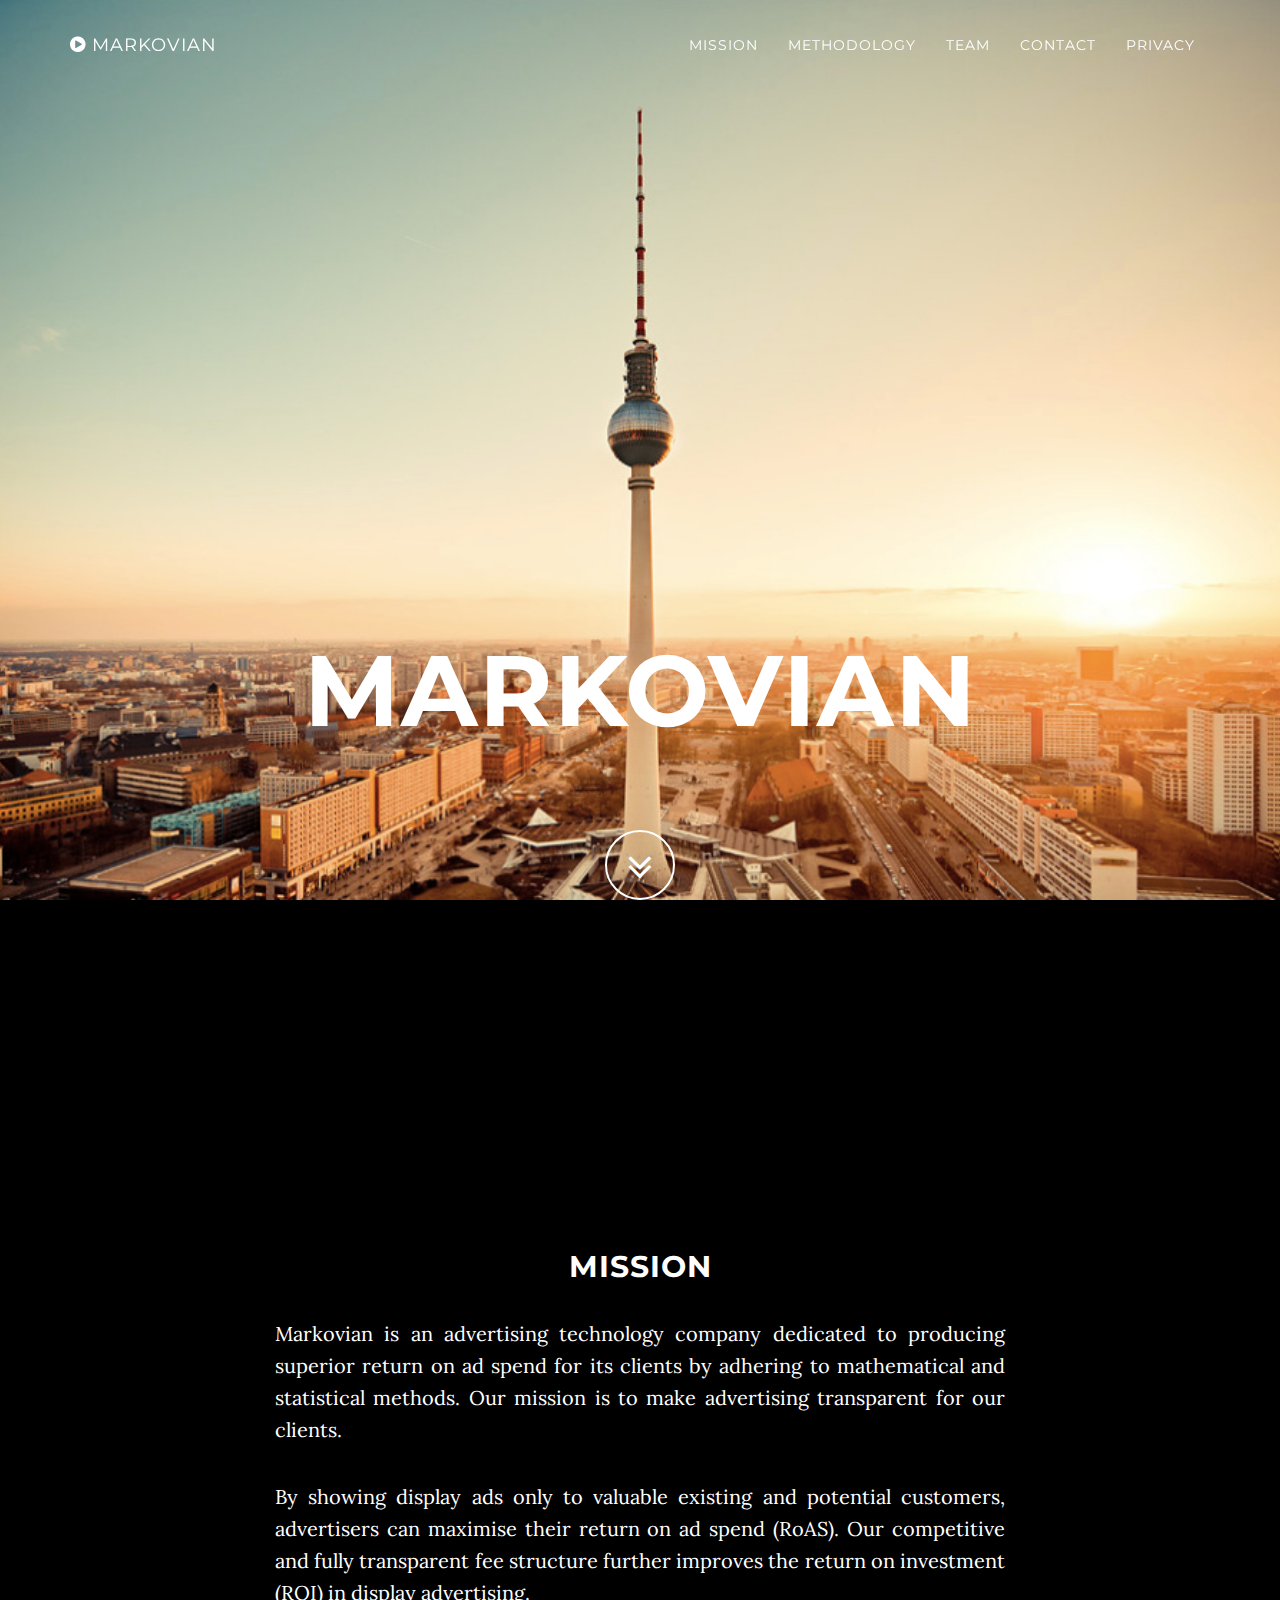
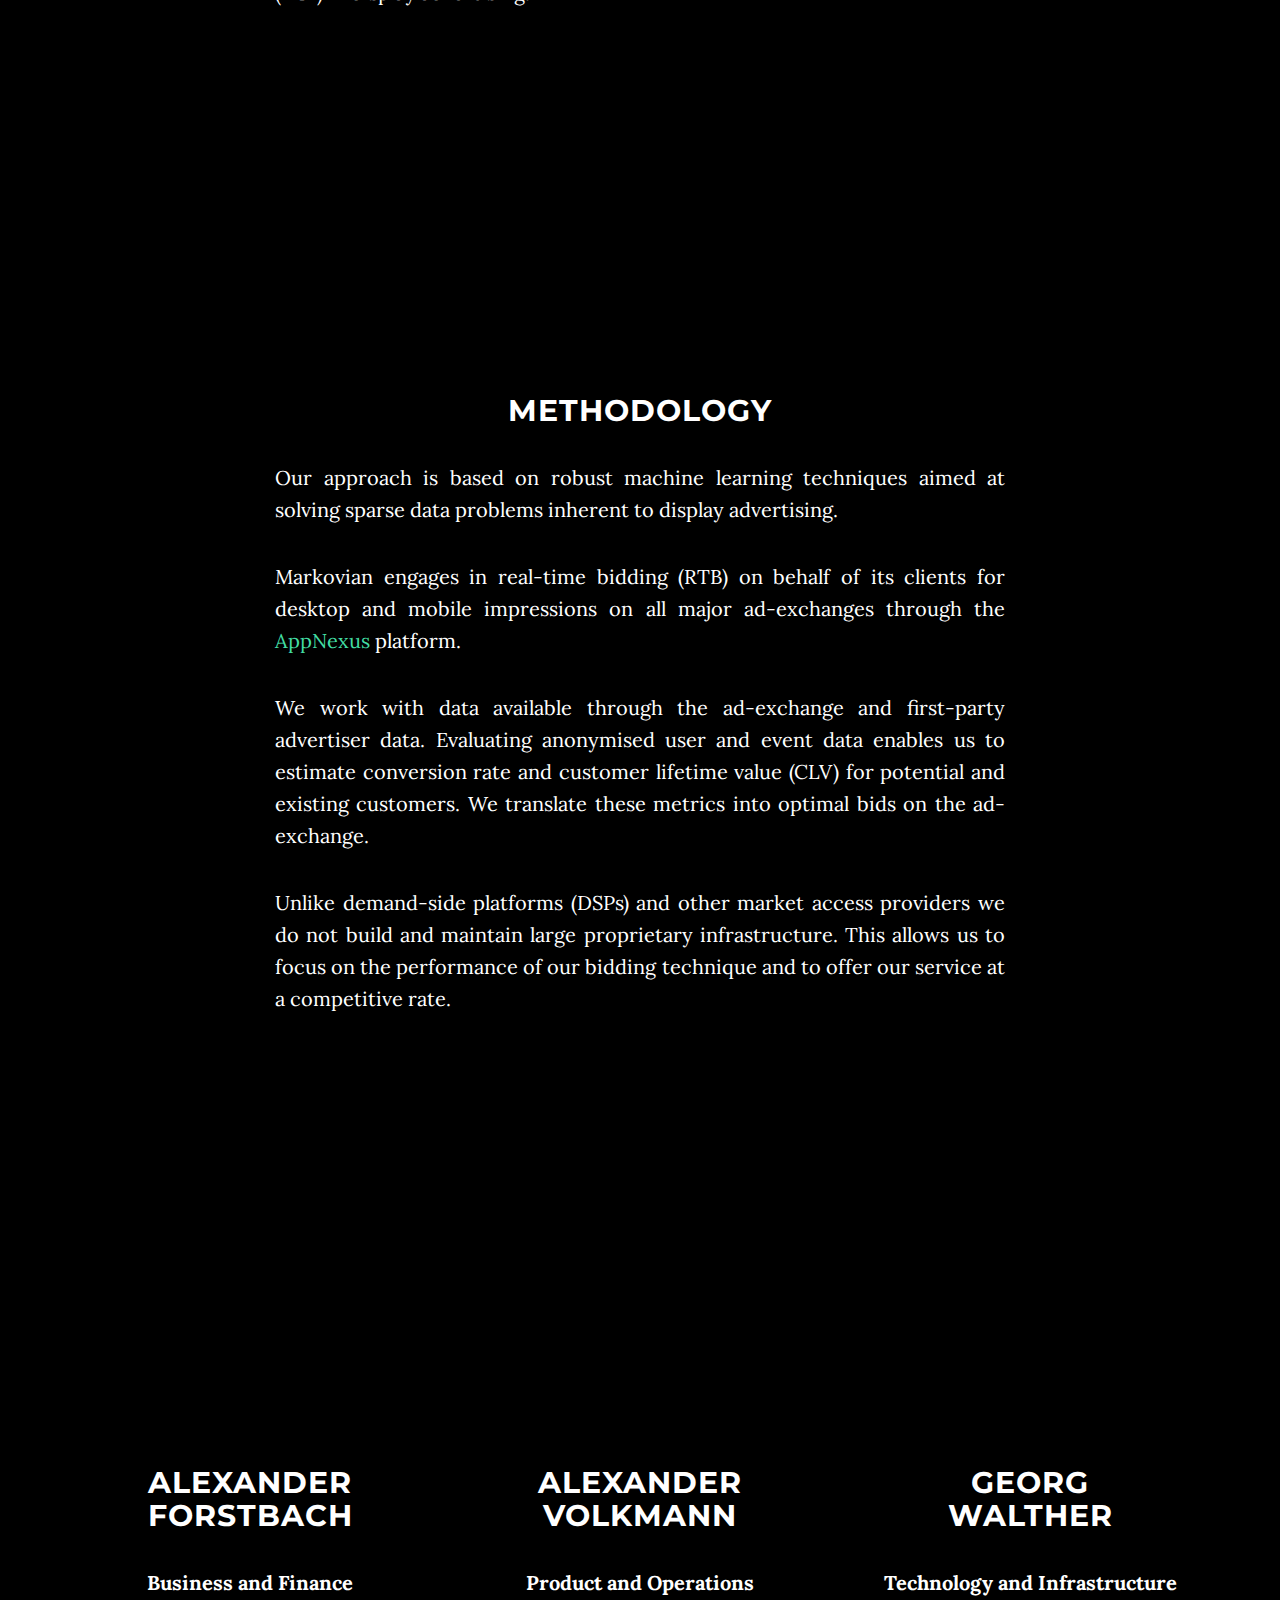
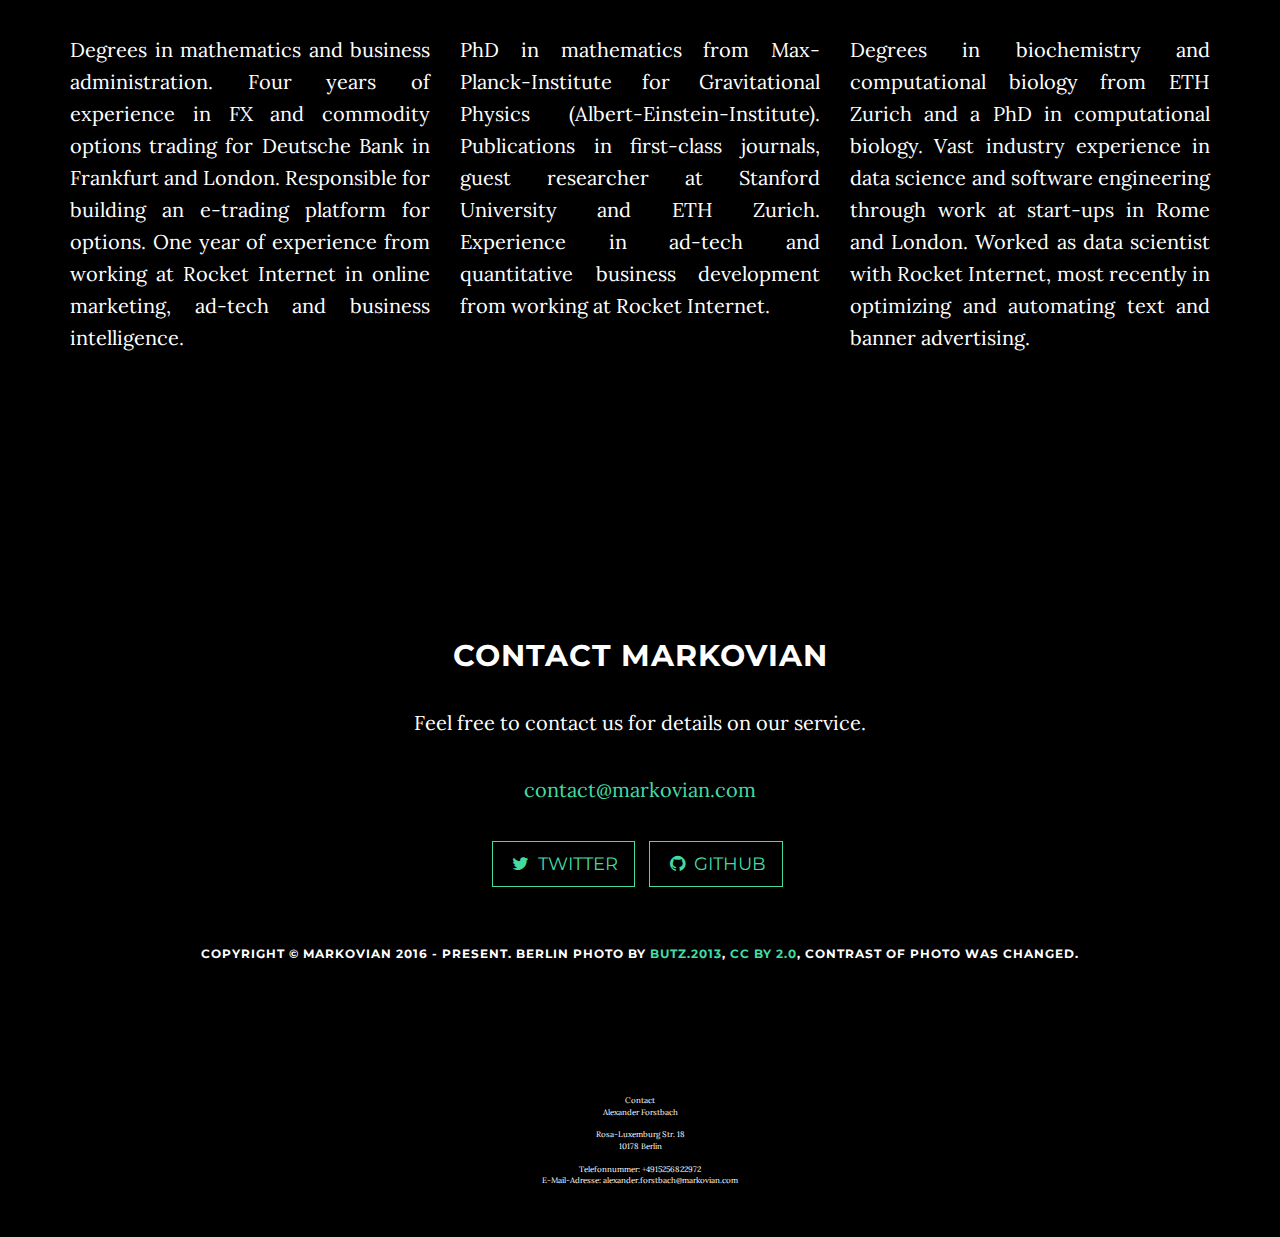
<file: index.html>
<!DOCTYPE html>
<html lang="en">

<head>

    <meta charset="utf-8">
    <meta http-equiv="X-UA-Compatible" content="IE=edge">
    <meta name="viewport" content="width=device-width, initial-scale=1">
    <meta name="description" content="">
    <meta name="author" content="">

    <title>Markovian</title>

    <!-- Bootstrap Core CSS -->
    <link href="static/css/bootstrap.min.css" rel="stylesheet">

    <!-- Custom CSS -->
    <link href="static/css/grayscale.css" rel="stylesheet">

    <!-- Custom Fonts -->
    <link href="static/font-awesome/css/font-awesome.min.css" rel="stylesheet" type="text/css">
    <link href="http://fonts.googleapis.com/css?family=Lora:400,700,400italic,700italic" rel="stylesheet" type="text/css">
    <link href="http://fonts.googleapis.com/css?family=Montserrat:400,700" rel="stylesheet" type="text/css">

    <!-- HTML5 Shim and Respond.js IE8 support of HTML5 elements and media queries -->
    <!-- WARNING: Respond.js doesn't work if you view the page via file:// -->
    <!--[if lt IE 9]>
        <script src="https://oss.maxcdn.com/libs/html5shiv/3.7.0/html5shiv.js"></script>
        <script src="https://oss.maxcdn.com/libs/respond.js/1.4.2/respond.min.js"></script>
    <![endif]-->

</head>

<body id="page-top" data-spy="scroll" data-target=".navbar-fixed-top">

    <!-- Navigation -->
    <nav class="navbar navbar-custom navbar-fixed-top" role="navigation">
        <div class="container">
            <div class="navbar-header">
                <button type="button" class="navbar-toggle" data-toggle="collapse" data-target=".navbar-main-collapse">
                    <i class="fa fa-bars"></i>
                </button>
                <a class="navbar-brand page-scroll" href="#page-top">
                    <i class="fa fa-play-circle"></i>  <span class="light">Markovian</span>
                </a>
            </div>

            <!-- Collect the nav links, forms, and other content for toggling -->
            <div class="collapse navbar-collapse navbar-right navbar-main-collapse">
                <ul class="nav navbar-nav">
                    <!-- Hidden li included to remove active class from about link when scrolled up past about section -->
                    <li class="hidden">
                        <a href="#page-top"></a>
                    </li>
                    <li>
                        <a class="page-scroll" href="#mission">Mission</a>
                    </li>
                    <li>
                        <a class="page-scroll" href="#methodology">Methodology</a>
                    </li>
                    <li>
                        <a class="page-scroll" href="#team">Team</a>
                    </li>
                    <li>
                        <a class="page-scroll" href="#contact">Contact</a>
                    </li>
                    <li>
                        <a class="page-scroll" href="/privacy">Privacy</a>
                    </li>
                </ul>
            </div>
            <!-- /.navbar-collapse -->
        </div>
        <!-- /.container -->
    </nav>

    <!-- Intro Header -->
    <header class="intro">
        <div class="intro-body">
            <div class="container">
                <div class="row">
                    <div class="text-center">
                        <h1 class="brand-heading">Markovian</h1>
                    </div>
                </div>
            </div>


           <div class="container">

                <div class="row">
                        <p class="intro-text">  </p>
                        <a href="#mission" class="btn btn-circle page-scroll">
                            <i class="fa fa-angle-double-down animated"></i>
                        </a>
                </div>

            </div>
        </div>

    </header>

    <!-- About Section -->
    <section  class="container content-section text-center">
        <div id="mission" class="download-section">
            <div class="col-lg-8 col-lg-offset-2">
                <h2>Mission</h2>
                <p class="text-justify">Markovian is an advertising technology company dedicated to producing superior return on ad spend for its clients by adhering to mathematical and statistical methods. Our mission is to make advertising transparent for our clients.</p>
                <p class="text-justify">By showing display ads only to valuable existing and potential customers, advertisers can maximise their return on ad spend (RoAS).
                Our competitive and fully transparent fee structure further improves the return on investment (ROI) in display advertising.</p>
            </div>
        </div>
    </section>

    <!-- Download Section -->
    <section class="content-section text-center">
        <div id="methodology"  class="download-section">
            <div class="container">
                <div class="col-lg-8 col-lg-offset-2 ">
                    <h2>Methodology</h2>
                    <p class="text-justify">Our approach is based on robust machine learning techniques aimed at solving sparse data problems inherent to display advertising.</p>
                    <p class="text-justify">Markovian engages in real-time bidding (RTB) on behalf of its clients for desktop and mobile impressions on all major ad-exchanges through the <a href="http://www.appnexus.com/">AppNexus</a> platform.</p>
                    <p class="text-justify">We work with data available through the ad-exchange and first-party advertiser data.
                        Evaluating anonymised user and event data enables us to estimate conversion rate and customer lifetime value (CLV) for potential and existing customers.
                        We translate these metrics into optimal bids on the ad-exchange.</p>
                    <p class="text-justify">Unlike demand-side platforms (DSPs) and other market access providers we do not build and maintain large proprietary infrastructure.
                        This allows us to focus on the performance of our bidding technique and to offer our service at a competitive rate.</p>
                </div>
            </div>
        </div>
    </section>
    <!-- Team Section -->
    <section class="container content-section text-center">
        <div id="team" class="row">
                <div class="col-md-4">
                    <h2><br><br>Alexander Forstbach</h2>
                    <p><strong>Business and Finance</strong></p>
                    <p class="text-justify">Degrees in mathematics and business administration. Four years of experience in FX and commodity options trading for Deutsche Bank in Frankfurt and London. Responsible for building an e-trading platform for options.
                    One year of experience from working at Rocket Internet in online marketing, ad-tech and business intelligence.</p>
                </div>
                <div class="col-md-4">
                    <h2><br><br>Alexander Volkmann</h2>
                    <p><strong>Product and Operations</strong></p>
                    <p class="text-justify">PhD in mathematics from Max-Planck-Institute for Gravitational Physics (Albert-Einstein-Institute).
                    Publications in first-class journals, guest researcher at Stanford University and ETH Zurich.
                    Experience in ad-tech and quantitative business development from working at Rocket Internet.</p>
                </div>
                <div class="col-md-4">
                    <h2><br><br>Georg <br> Walther</h2>
                    <p><strong>Technology and Infrastructure</strong></p>
                    <p class="text-justify">Degrees in biochemistry and computational biology from ETH Zurich and a PhD in computational biology.
                    Vast industry experience in data science and software engineering through work at start-ups in Rome and London. Worked as data scientist with Rocket Internet, most recently in optimizing and automating text and banner advertising.</p>
                </div>
            </div>
    </section>

    <!-- Contact Section -->
    <section  class="container content-section text-center">
        <div id="contact" class="row">
            <div class="col-lg-8 col-lg-offset-2">
                <h2>Contact Markovian</h2>
                <p>Feel free to contact us for details on our service.</p>
                <p><a href="mailto:contact@markovian.com">contact@markovian.com</a>
                </p>
                <ul class="list-inline banner-social-buttons">
                    <li>
                        <a href="https://twitter.com/markovianhq" class="btn btn-default btn-lg"><i class="fa fa-twitter fa-fw"></i> <span class="network-name">Twitter</span></a>
                    </li>
                    <li>
                        <a href="https://github.com/markovianhq" class="btn btn-default btn-lg"><i class="fa fa-github fa-fw"></i> <span class="network-name">Github</span></a>
                    </li>
                    <!--li>
                        <a href="" class="btn btn-default btn-lg"><i class="fa fa-google-plus fa-fw"></i> <span class="network-name">Google+</span></a>
                    </li-->
                </ul>
            </div>
        </div>
    </section>

    <!-- Footer -->
    <footer>
        <div class="container text-center">
            <h6>
                Copyright &copy; Markovian 2016 - present. Berlin photo by <a href="https://www.flickr.com/photos/61508583@N02/10873521956">Butz.2013</a>,
                <a href="https://creativecommons.org/licenses/by/2.0/">CC BY 2.0</a>, contrast of photo was changed.
            </h6>
        </div>
    </footer>

    <footer>
        <div class="container text-center" style="font-size:8px">
            Contact <br/>
            Alexander Forstbach<br /><br />Rosa-Luxemburg Str. 18 <br />10178 Berlin<br /><br />Telefonnummer: +4915256822972<br />E-Mail-Adresse: alexander.forstbach@markovian.com
        </div>
    </footer>
    
    <!-- jQuery -->
    <script src="static/js/jquery.js"></script>

    <!-- Bootstrap Core JavaScript -->
    <script src="static/js/bootstrap.min.js"></script>

    <!-- Plugin JavaScript -->
    <script src="static/js/jquery.easing.min.js"></script>

    <!-- Custom Theme JavaScript -->
    <script src="static/js/grayscale.js"></script>

</body>

</html>
</file>
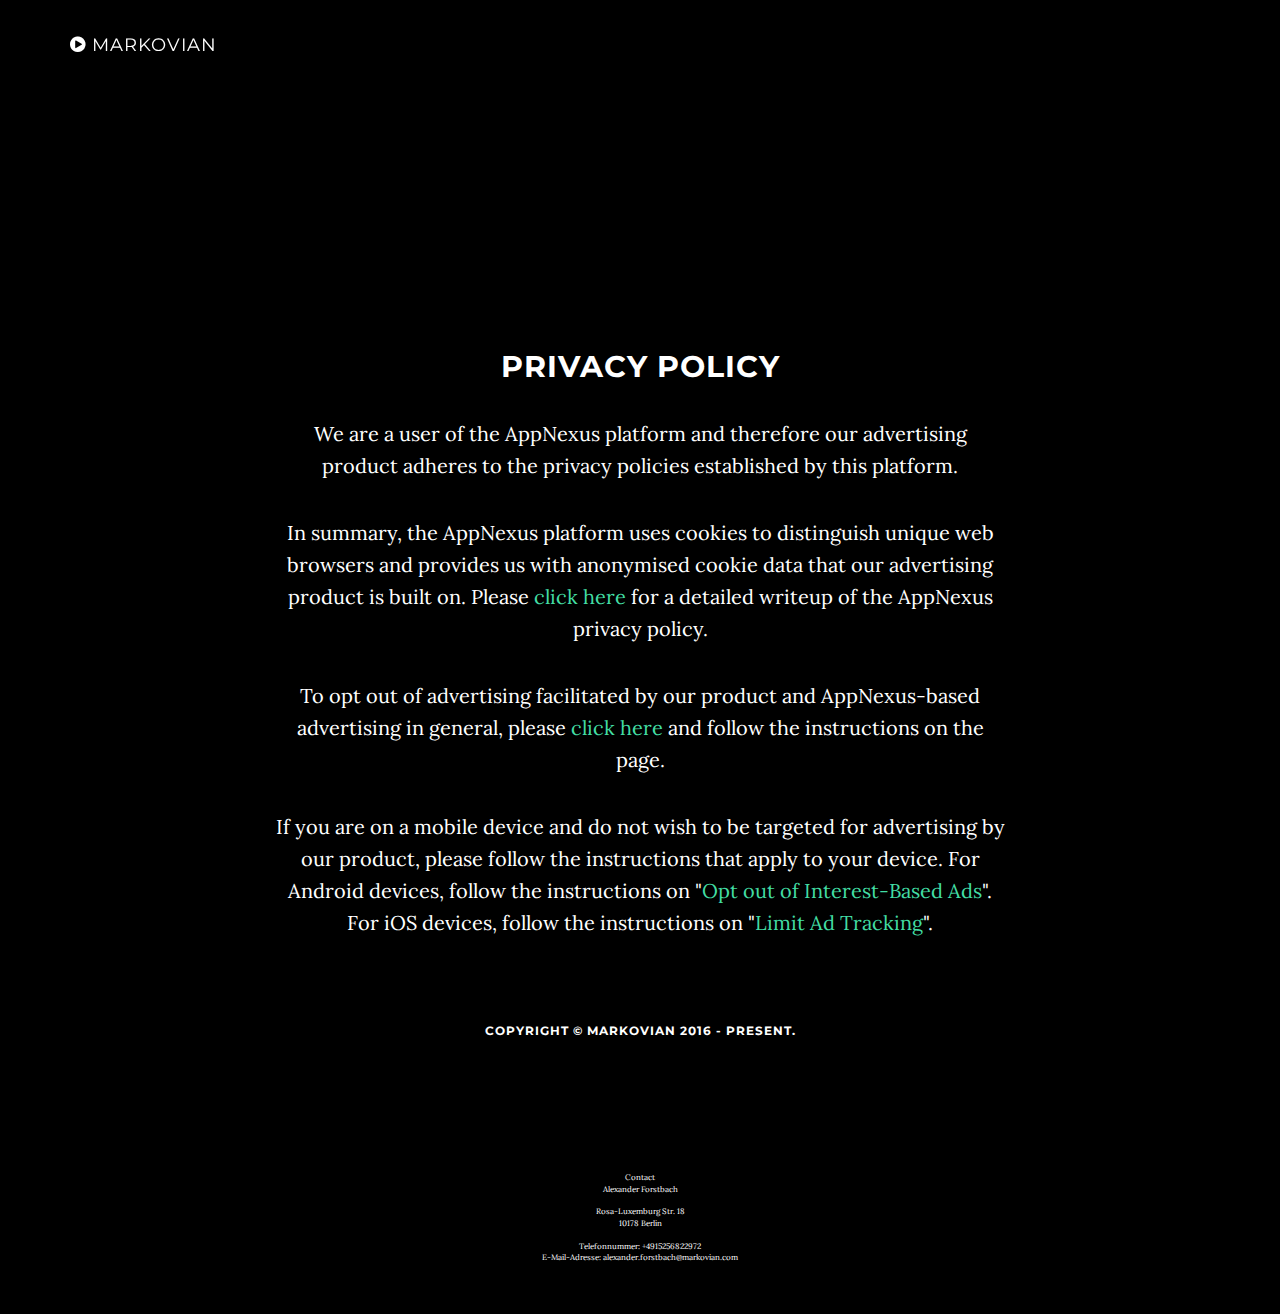
<file: privacy.html>
<!DOCTYPE html>
<html lang="en">

<head>

    <meta charset="utf-8">
    <meta http-equiv="X-UA-Compatible" content="IE=edge">
    <meta name="viewport" content="width=device-width, initial-scale=1">
    <meta name="description" content="">
    <meta name="author" content="">

    <title>Markovian - Privacy Policy</title>

    <!-- Bootstrap Core CSS -->
    <link href="static/css/bootstrap.min.css" rel="stylesheet">

    <!-- Custom CSS -->
    <link href="static/css/grayscale.css" rel="stylesheet">

    <!-- Custom Fonts -->
    <link href="static/font-awesome/css/font-awesome.min.css" rel="stylesheet" type="text/css">
    <link href="http://fonts.googleapis.com/css?family=Lora:400,700,400italic,700italic" rel="stylesheet" type="text/css">
    <link href="http://fonts.googleapis.com/css?family=Montserrat:400,700" rel="stylesheet" type="text/css">

    <!-- HTML5 Shim and Respond.js IE8 support of HTML5 elements and media queries -->
    <!-- WARNING: Respond.js doesn't work if you view the page via file:// -->
    <!--[if lt IE 9]>
        <script src="https://oss.maxcdn.com/libs/html5shiv/3.7.0/html5shiv.js"></script>
        <script src="https://oss.maxcdn.com/libs/respond.js/1.4.2/respond.min.js"></script>
    <![endif]-->

</head>

<body id="page-top" data-spy="scroll" data-target=".navbar-fixed-top">

    <!-- Navigation -->
    <nav class="navbar navbar-custom navbar-fixed-top" role="navigation">
        <div class="container">
            <div class="navbar-header">
                <button type="button" class="navbar-toggle" data-toggle="collapse" data-target=".navbar-main-collapse">
                    <i class="fa fa-bars"></i>
                </button>
                <a class="navbar-brand page-scroll" href="/">
                    <i class="fa fa-play-circle"></i>  <span class="light">Markovian</span>
                </a>
            </div>

            <!-- Collect the nav links, forms, and other content for toggling -->
            <div class="collapse navbar-collapse navbar-right navbar-main-collapse">
                <ul class="nav navbar-nav">
                    <!-- Hidden li included to remove active class from about link when scrolled up past about section -->
                    <li class="hidden">
                        <a href="#page-top"></a>
                    </li>
                </ul>
            </div>
            <!-- /.navbar-collapse -->
        </div>
        <!-- /.container -->
    </nav>

    <!-- Privacy Section -->
    <section  class="container content-section text-center">
        <div id="privacy" class="download-section">
            <div class="col-lg-8 col-lg-offset-2">
                <h2>Privacy Policy</h2>
                <p>
                    We are a user of the AppNexus platform and therefore our advertising product adheres to
                    the privacy policies established by this platform.
                </p>
                <p>
                    In summary, the AppNexus platform uses cookies to distinguish unique web browsers and
                    provides us with anonymised cookie data that our advertising product is built on.
                    Please <a href="https://www.appnexus.com/en/company/platform-privacy-policy">click here</a> for
                    a detailed writeup of the AppNexus privacy policy.
                </p>
                <p>
                    To opt out of advertising facilitated by our product and AppNexus-based advertising in general, please
                    <a href="https://www.appnexus.com/en/company/platform-privacy-policy#choices">click here</a>
                    and follow the instructions on the page.
                </p>
                <p>
                    If you are on a mobile device and do not wish to be targeted for advertising by our product,
                    please follow the instructions that apply to your device.
                    For Android devices, follow the instructions on
                    "<a href="https://support.google.com/ads/answer/2662922?hl=en">Opt out of Interest-Based Ads</a>".
                    For iOS devices, follow the instructions on
                    "<a href="https://support.apple.com/en-us/HT205223">Limit Ad Tracking</a>".
                </p>
            </div>
        </div>
    </section>

    <!-- Footer -->
    <footer>
        <div class="container text-center">
            <h6>
                Copyright &copy; Markovian 2016 - present.
            </h6>
        </div>
    </footer>

    <footer>
        <div class="container text-center" style="font-size:8px">
            Contact <br/>
            Alexander Forstbach<br /><br />Rosa-Luxemburg Str. 18 <br />10178 Berlin<br /><br />Telefonnummer: +4915256822972<br />E-Mail-Adresse: alexander.forstbach@markovian.com
        </div>
    </footer>

    <!-- jQuery -->
    <script src="static/js/jquery.js"></script>

    <!-- Bootstrap Core JavaScript -->
    <script src="static/js/bootstrap.min.js"></script>

    <!-- Plugin JavaScript -->
    <script src="static/js/jquery.easing.min.js"></script>

    <!-- Custom Theme JavaScript -->
    <script src="static/js/grayscale.js"></script>

</body>

</html>
</file>
<file: static/css/grayscale.css>
/*!
 * Start Bootstrap - Grayscale Bootstrap Theme (http://startbootstrap.com)
 * Code licensed under the Apache License v2.0.
 * For details, see http://www.apache.org/licenses/LICENSE-2.0.
 */

body {
    width: 100%;
    height: 100%;
    font-family: Lora,"Helvetica Neue",Helvetica,Arial,sans-serif;
    color: #fff;
    background-color: #000;
}

html {
    width: 100%;
    height: 100%;
}

h1,
h2,
h3,
h4,
h5,
h6 {
    margin: 0 0 35px;
    text-transform: uppercase;
    font-family: Montserrat,"Helvetica Neue",Helvetica,Arial,sans-serif;
    font-weight: 700;
    letter-spacing: 1px;
}

p {
    margin: 0 0 25px;
    font-size: 18px;
    line-height: 1.5;
}

@media(min-width:768px) {
    p {
        margin: 0 0 35px;
        font-size: 20px;
        line-height: 1.6;
    }
}

a {
    color: #42dca3;
    -webkit-transition: all .2s ease-in-out;
    -moz-transition: all .2s ease-in-out;
    transition: all .2s ease-in-out;
}

a:hover,
a:focus {
    text-decoration: none;
    color: #1d9b6c;
}

.light {
    font-weight: 400;
}

.navbar-custom {
    margin-bottom: 0;
    border-bottom: 1px solid rgba(255,255,255,.3);
    text-transform: uppercase;
    font-family: Montserrat,"Helvetica Neue",Helvetica,Arial,sans-serif;
    background-color: #000;
}

.navbar-custom .navbar-brand {
    font-weight: 700;
}

.navbar-custom .navbar-brand:focus {
    outline: 0;
}

.navbar-custom .navbar-brand .navbar-toggle {
    padding: 4px 6px;
    font-size: 16px;
    color: #fff;
}

.navbar-custom .navbar-brand .navbar-toggle:focus,
.navbar-custom .navbar-brand .navbar-toggle:active {
    outline: 0;
}

.navbar-custom a {
    color: #fff;
}

.navbar-custom .nav li a {
    -webkit-transition: background .3s ease-in-out;
    -moz-transition: background .3s ease-in-out;
    transition: background .3s ease-in-out;
}

.navbar-custom .nav li a:hover {
    outline: 0;
    color: rgba(255,255,255,.8);
    background-color: transparent;
}

.navbar-custom .nav li a:focus,
.navbar-custom .nav li a:active {
    outline: 0;
    background-color: transparent;
}

.navbar-custom .nav li.active {
    outline: 0;
}

.navbar-custom .nav li.active a {
    background-color: rgba(255,255,255,.3);
}

.navbar-custom .nav li.active a:hover {
    color: #fff;
}

@media(min-width:768px) {
    .navbar-custom {
        padding: 20px 0;
        border-bottom: 0;
        letter-spacing: 1px;
        background: 0 0;
        -webkit-transition: background .5s ease-in-out,padding .5s ease-in-out;
        -moz-transition: background .5s ease-in-out,padding .5s ease-in-out;
        transition: background .5s ease-in-out,padding .5s ease-in-out;
    }

    .navbar-custom.top-nav-collapse {
        padding: 0;
        border-bottom: 1px solid rgba(255,255,255,.3);
        background: #000;
    }
}

.intro {
    display: table;
    width: 100%;
    height: auto;
    padding: 100px 0;
    text-align: center;
    color: #fff;
    /*https://farm8.staticflickr.com/7334/10873521956_f5d4076aee.jpg*/
    background: url(../img/bg.jpg) no-repeat bottom center scroll;
    background-color: #000;
    -webkit-background-size: cover;
    -moz-background-size: cover;
    background-size: cover;
    -o-background-size: cover;
}

.intro .intro-body {
    display: table-cell;
    vertical-align: bottom;
}


.intro .intro-body .brand-heading {
    font-size: 40px;
}

.intro .intro-body .intro-text {
    font-size: 18px;

}

@media(min-width:768px) {
    .intro {
        height: 100%;
        padding: 0;
    }

    .intro .intro-body .brand-heading {
        font-size: 100px;
    }

    .intro .intro-body .intro-text {
        font-size: 26px;
    }
}

.btn-circle {
    width: 70px;
    height: 70px;
    margin-top: 15px;
    padding: 7px 16px;
    border: 2px solid #fff;
    border-radius: 100%!important;
    font-size: 40px;
    color: #fff;
    background: 0 0;
    -webkit-transition: background .3s ease-in-out;
    -moz-transition: background .3s ease-in-out;
    transition: background .3s ease-in-out;
}

.btn-circle:hover,
.btn-circle:focus {
    outline: 0;
    color: #fff;
    background: rgba(255,255,255,.1);
}

.btn-circle i.animated {
    -webkit-transition-property: -webkit-transform;
    -webkit-transition-duration: 1s;
    -moz-transition-property: -moz-transform;
    -moz-transition-duration: 1s;
}

.btn-circle:hover i.animated {
    -webkit-animation-name: pulse;
    -moz-animation-name: pulse;
    -webkit-animation-duration: 1.5s;
    -moz-animation-duration: 1.5s;
    -webkit-animation-iteration-count: infinite;
    -moz-animation-iteration-count: infinite;
    -webkit-animation-timing-function: linear;
    -moz-animation-timing-function: linear;
}

@-webkit-keyframes pulse {    
    0% {
        -webkit-transform: scale(1);
        transform: scale(1);
    }

    50% {
        -webkit-transform: scale(1.2);
        transform: scale(1.2);
    }

    100% {
        -webkit-transform: scale(1);
        transform: scale(1);
    }
}

@-moz-keyframes pulse {    
    0% {
        -moz-transform: scale(1);
        transform: scale(1);
    }

    50% {
        -moz-transform: scale(1.2);
        transform: scale(1.2);
    }

    100% {
        -moz-transform: scale(1);
        transform: scale(1);
    }
}

.content-section {
    padding-top: 100px;
}

.download-section {
    width: 100%;
    padding: 50px 0;
    color: #fff;
    /*background: url(https://farm8.staticflickr.com/7701/16652077174_35e7b0d833.jpg) no-repeat center center scroll;*/
    background-color: #000;
    -webkit-background-size: cover;
    -moz-background-size: cover;
    background-size: cover;
    -o-background-size: cover;
}

#map {
    width: 100%;
    height: 200px;
    margin-top: 100px;
}

@media(min-width:767px) {
    .content-section {
        padding-top: 250px;
    }

    .download-section {
        padding: 100px 0;
    }

    #map {
        height: 400px;
        margin-top: 250px;
    }
}

.btn {
    border-radius: 0;
    text-transform: uppercase;
    font-family: Montserrat,"Helvetica Neue",Helvetica,Arial,sans-serif;
    font-weight: 400;
    -webkit-transition: all .3s ease-in-out;
    -moz-transition: all .3s ease-in-out;
    transition: all .3s ease-in-out;
}

.btn-default {
    border: 1px solid #42dca3;
    color: #42dca3;
    background-color: transparent;
}

.btn-default:hover,
.btn-default:focus {
    border: 1px solid #42dca3;
    outline: 0;
    color: #000;
    background-color: #42dca3;
}

ul.banner-social-buttons {
    margin-top: 0;
}

@media(max-width:1199px) {
    ul.banner-social-buttons {
        margin-top: 15px;
    }
}

@media(max-width:767px) {
    ul.banner-social-buttons li {
        display: block;
        margin-bottom: 20px;
        padding: 0;
    }

    ul.banner-social-buttons li:last-child {
        margin-bottom: 0;
    }
}

footer {
    padding: 50px 0;
}

footer p {
    margin: 0;
}

::-moz-selection {
    text-shadow: none;
    background: #fcfcfc;
    background: rgba(255,255,255,.2);
}

::selection {
    text-shadow: none;
    background: #fcfcfc;
    background: rgba(255,255,255,.2);
}

img::selection {
    background: 0 0;
}

img::-moz-selection {
    background: 0 0;
}

body {
    webkit-tap-highlight-color: rgba(255,255,255,.2);
}
</file>
